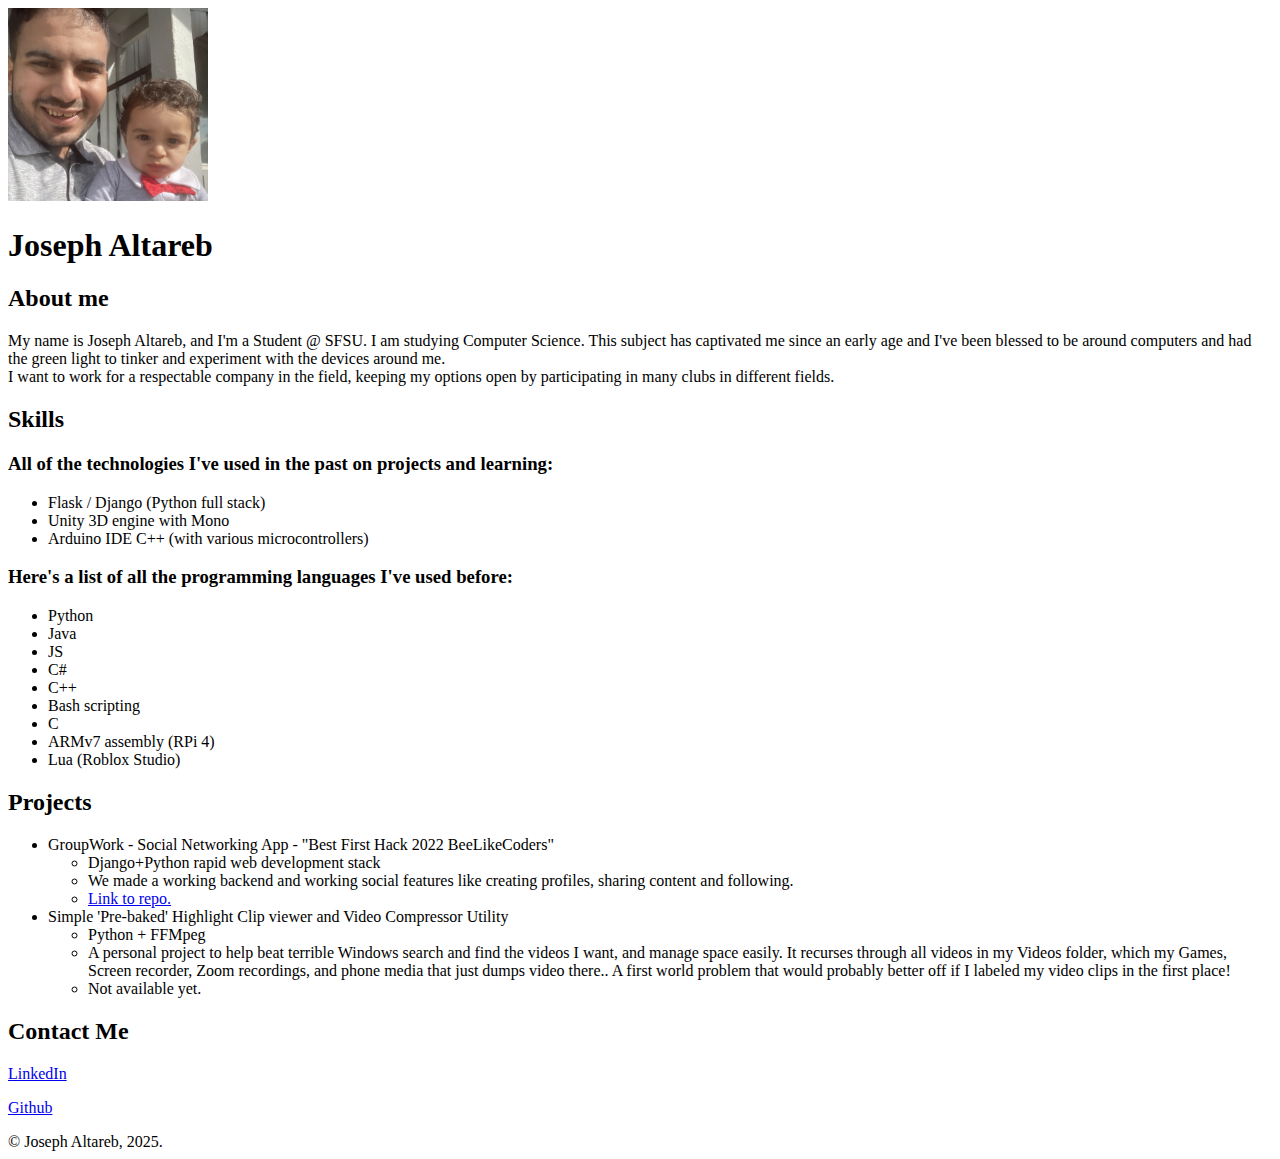
<file: assignments/2/index.html>
<!DOCTYPE html>
<html lang="en">
	<head>
		<title>Joseph's Portfolio</title>
	</head>
	<body>
		<header>
			<p hidden>Navigation coming soon.</p>
			<img src="./profile.jpg" alt="Me and my little brother." style="width:200px;">
			<h1>Joseph Altareb</h1>
		</header>
		<main>
			<section>
				<h2>About me</h2>
				<p>My name is Joseph Altareb, and I'm a Student @ SFSU. I am studying Computer Science. This subject has captivated me since an early age and I've been blessed to be around computers and had the green light to tinker and experiment with the devices around me. <br>
				I want to work for a respectable company in the field, keeping my options open by participating in many clubs in different fields. 
				</p>
			</section>
		
			<section>
				<h2>Skills</h2>
				<h3>All of the technologies I've used in the past on projects and learning:</h3>
				<ul>
					<li>Flask / Django (Python full stack)</li>
					<li>Unity 3D engine with Mono</li>
					<li>Arduino IDE C++ (with various microcontrollers)</li>
				</ul>
				<h3>Here's a list of all the programming languages I've used before:</h3>
				<ul>
					<li>Python</li>
					<li>Java</li>
					<li>JS</li>
					<li>C#</li>
					<li>C++</li>
					<li>Bash scripting</li>
					<li>C</li>
					<li>ARMv7 assembly (RPi 4)</li>
					<li>Lua (Roblox Studio)</li>
				</ul>
			</section>
			
			<section>
				<h2>Projects</h2>
				<ul>
					<li>GroupWork - Social Networking App - "Best First Hack 2022 BeeLikeCoders"
						<ul>
							<li>Django+Python rapid web development stack</li>
							<li>We made a working backend and working social features like creating profiles, sharing content and following.</li>
							<li><a href="https://github.com/youmanyousef/BeeCodersHackathonSpr2022">Link to repo.</a></li>
						</ul>
					</li>
					<li>Simple 'Pre-baked' Highlight Clip viewer and Video Compressor Utility
						<ul>
							<li>Python + FFMpeg</li>
							<li>A personal project to help beat terrible Windows search and find the videos I want, and manage space easily. It recurses through all videos in my Videos folder, which my Games, Screen recorder, Zoom recordings, and phone media that just dumps video there.. A first world problem that would probably better off if I labeled my video clips in the first place!</li>
							<li><a>Not available yet.</a></li>
						</ul>
					</li>
				</ul>
			</section>
		</main>

		
		<footer>
			<section>
				<h2>Contact Me</h2>
				<p><a href="www.linkedin.com/in/joseph-altareb-a9852b386">LinkedIn</a></p>
				<p><a href="www.github.com/youmanyousef">Github</a></p>
				<span>&copy; Joseph Altareb, 2025.</span>
			</section>
		</footer>
	</body>
</html>
</file>
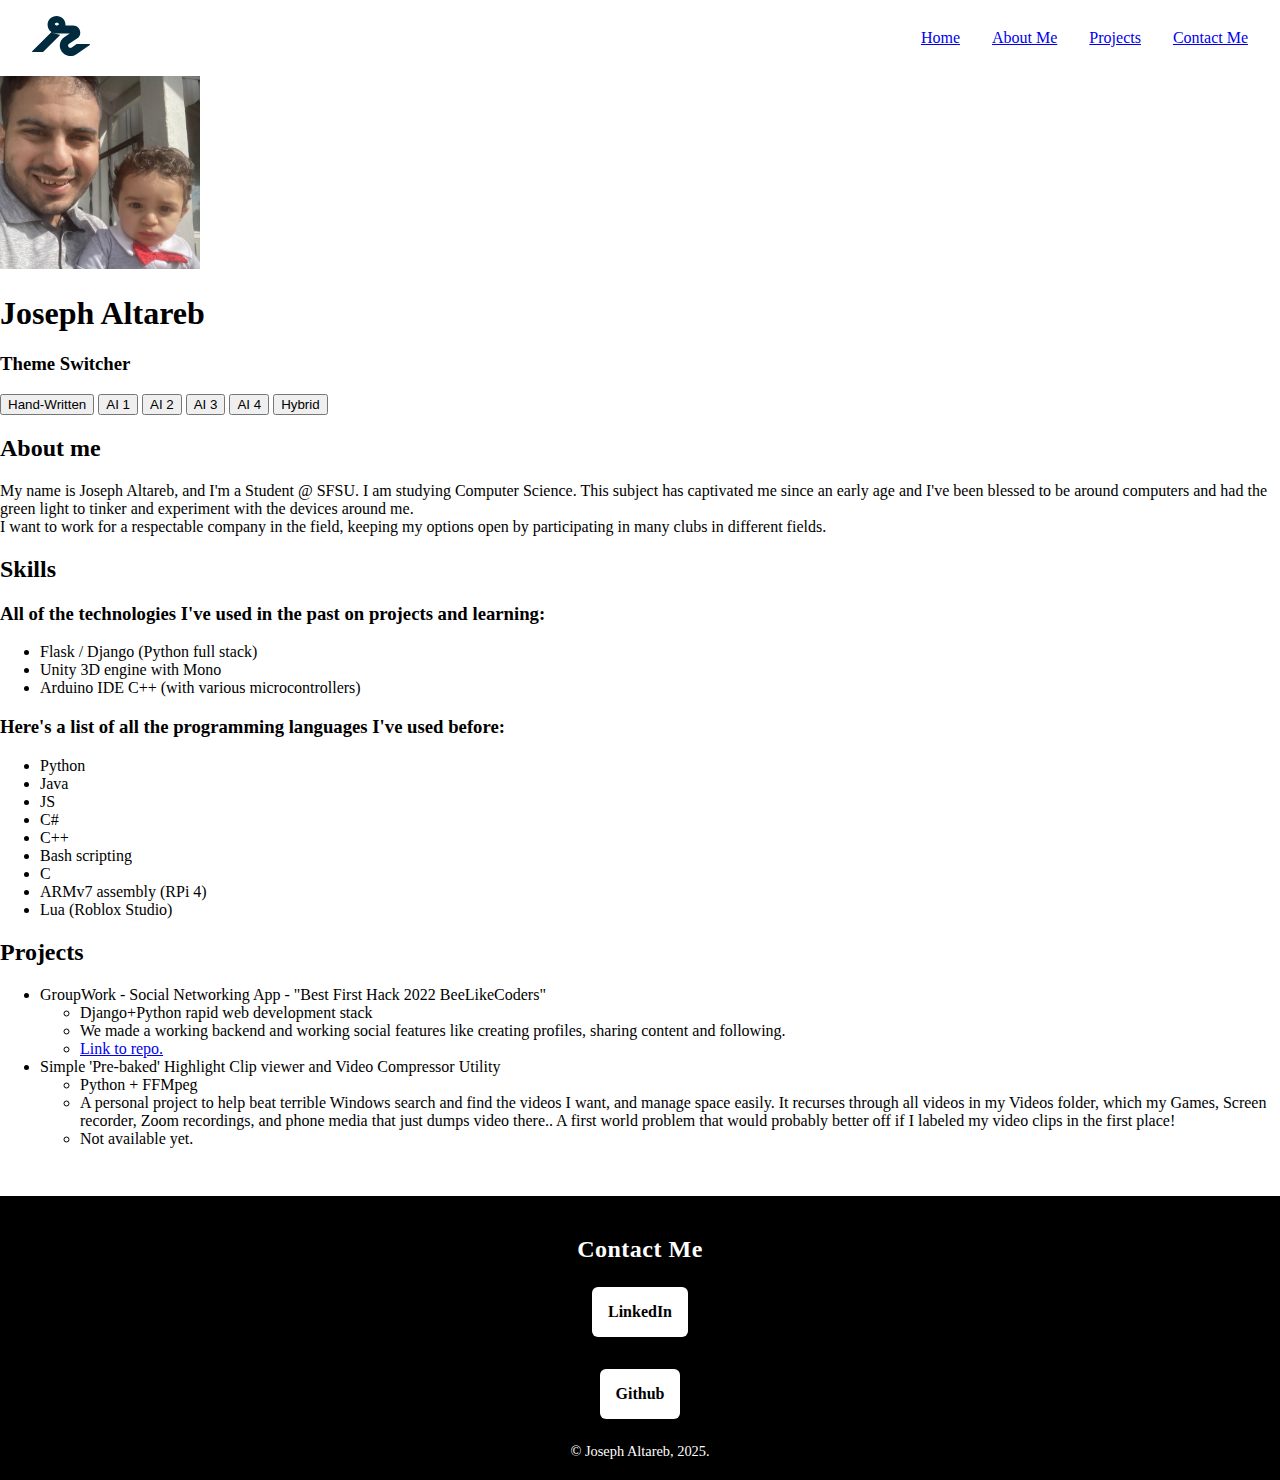
<file: assignments/3/index.html>
<!DOCTYPE html>
<html lang="en">
	<head>
		<title>Joseph's Portfolio</title>
		<link id="css-theme" rel="stylesheet" href="styles/styles.css">

	</head>
	<body>
		<header>
			<nav>
				<div class="nav-container">
					<div class="nav-logo">
						<svg width="58" height="40" viewBox="0 0 58 40" fill="none" xmlns="http://www.w3.org/2000/svg">
						<path fill-rule="evenodd" clip-rule="evenodd" d="M24.6625 0C29.5499 0.000157557 33.512 3.87456 33.5121 8.65224C33.5121 8.91866 33.4997 9.18398 33.4824 9.44828H40.9366C48.1871 9.44828 51.0342 18.6407 45.0014 22.5723L37.1131 27.7122C35.415 28.8193 35.8805 31.3743 37.8654 31.84C38.5143 31.9921 39.1997 31.8658 39.7475 31.4934L44.3242 28.1927C44.4979 28.0675 44.7074 28 44.9225 28H57.4922C57.9872 28 58.1886 28.6281 57.7838 28.909L44.4783 38.1397C41.99 39.8319 38.8796 40.4048 35.9321 39.7133C26.9186 37.5986 24.8061 26.0015 32.5185 20.9749L37.7818 17.5457H29.7048H24.5358C23.0515 17.5457 21.6504 17.1926 20.4171 16.5691C21.7314 17.4535 24.9805 18.4377 27.7216 18.6251C27.9658 18.6251 28.3625 18.8385 27.8901 19.3183L11.2952 35.7067C11.105 35.8945 10.847 36 10.578 36H0.507884C0.056246 36 -0.169872 35.4613 0.149574 35.1463L19.5219 16.0472C17.1349 14.4709 15.5652 11.8013 15.5649 8.77349C15.5649 3.92875 19.5825 0 24.5385 0H24.6625ZM24.8419 6.74915C23.6982 6.74915 22.771 7.35337 22.771 8.09871C22.7715 8.71319 23.4024 9.23009 24.2648 9.39292C24.3487 9.42847 24.4413 9.44828 24.5385 9.44828H25.1533C25.1544 9.44225 25.1535 9.43586 25.1546 9.42983C26.1495 9.33152 26.9122 8.77441 26.9127 8.09871C26.9127 7.35337 25.9855 6.74915 24.8419 6.74915Z" fill="#002A3D"></path>
						</svg>
					</div>
					<div class="nav-links">
						<a href="#home">Home</a>
						<a href="#about">About Me</a>
						<a href="#projects">Projects</a>
						<a href="#contact">Contact Me</a>
					</div>
				</div>
			</nav>
			
			<section id="home">
				<img src="./images/profile.jpg" alt="Me and my little brother." style="width:200px;">
				<h1>Joseph Altareb</h1>
			</section>
		</header>
		<main>

			<!-- Theme Switcher -->
			<div class="theme-switcher">
    		<h3>Theme Switcher</h3>
    			<div class="theme-buttons">
        			<button class="theme-button active" data-theme="styles">Hand-Written</button>
        			<button class="theme-button" data-theme="ai-1">AI 1</button>
        			<button class="theme-button" data-theme="ai-2">AI 2</button>
        			<button class="theme-button" data-theme="ai-3">AI 3</button>
        			<button class="theme-button" data-theme="ai-4">AI 4</button>
        			<button class="theme-button" data-theme="hybrid">Hybrid</button>
    			</div>
			</div>

			<section id="about">
				<h2>About me</h2>
				<p>My name is Joseph Altareb, and I'm a Student @ SFSU. I am studying Computer Science. This subject has captivated me since an early age and I've been blessed to be around computers and had the green light to tinker and experiment with the devices around me. <br>
				I want to work for a respectable company in the field, keeping my options open by participating in many clubs in different fields. 
				</p>
			</section>
		
			<section id="skills">
				<h2>Skills</h2>
				<h3>All of the technologies I've used in the past on projects and learning:</h3>
				<ul>
					<li>Flask / Django (Python full stack)</li>
					<li>Unity 3D engine with Mono</li>
					<li>Arduino IDE C++ (with various microcontrollers)</li>
				</ul>
				<h3>Here's a list of all the programming languages I've used before:</h3>
				<ul>
					<li>Python</li>
					<li>Java</li>
					<li>JS</li>
					<li>C#</li>
					<li>C++</li>
					<li>Bash scripting</li>
					<li>C</li>
					<li>ARMv7 assembly (RPi 4)</li>
					<li>Lua (Roblox Studio)</li>
				</ul>
			</section>
			
			<section id="projects">
				<h2>Projects</h2>
				<ul>
					<li>GroupWork - Social Networking App - "Best First Hack 2022 BeeLikeCoders"
						<ul>
							<li>Django+Python rapid web development stack</li>
							<li>We made a working backend and working social features like creating profiles, sharing content and following.</li>
							<li><a href="https://github.com/youmanyousef/BeeCodersHackathonSpr2022">Link to repo.</a></li>
						</ul>
					</li>
					<li>Simple 'Pre-baked' Highlight Clip viewer and Video Compressor Utility
						<ul>
							<li>Python + FFMpeg</li>
							<li>A personal project to help beat terrible Windows search and find the videos I want, and manage space easily. It recurses through all videos in my Videos folder, which my Games, Screen recorder, Zoom recordings, and phone media that just dumps video there.. A first world problem that would probably better off if I labeled my video clips in the first place!</li>
							<li><a>Not available yet.</a></li>
						</ul>
					</li>
				</ul>
			</section>
		</main>

		
		<footer>
			<section id="contact">
				<h2>Contact Me</h2>
				<p><a href="www.linkedin.com/in/joseph-altareb-a9852b386">LinkedIn</a></p>
				<p><a href="www.github.com/youmanyousef">Github</a></p>
				<span>&copy; Joseph Altareb, 2025.</span>
			</section>
		</footer>
		<script src="scripts/switcher.js"></script>
	</body>
</html>
</file>
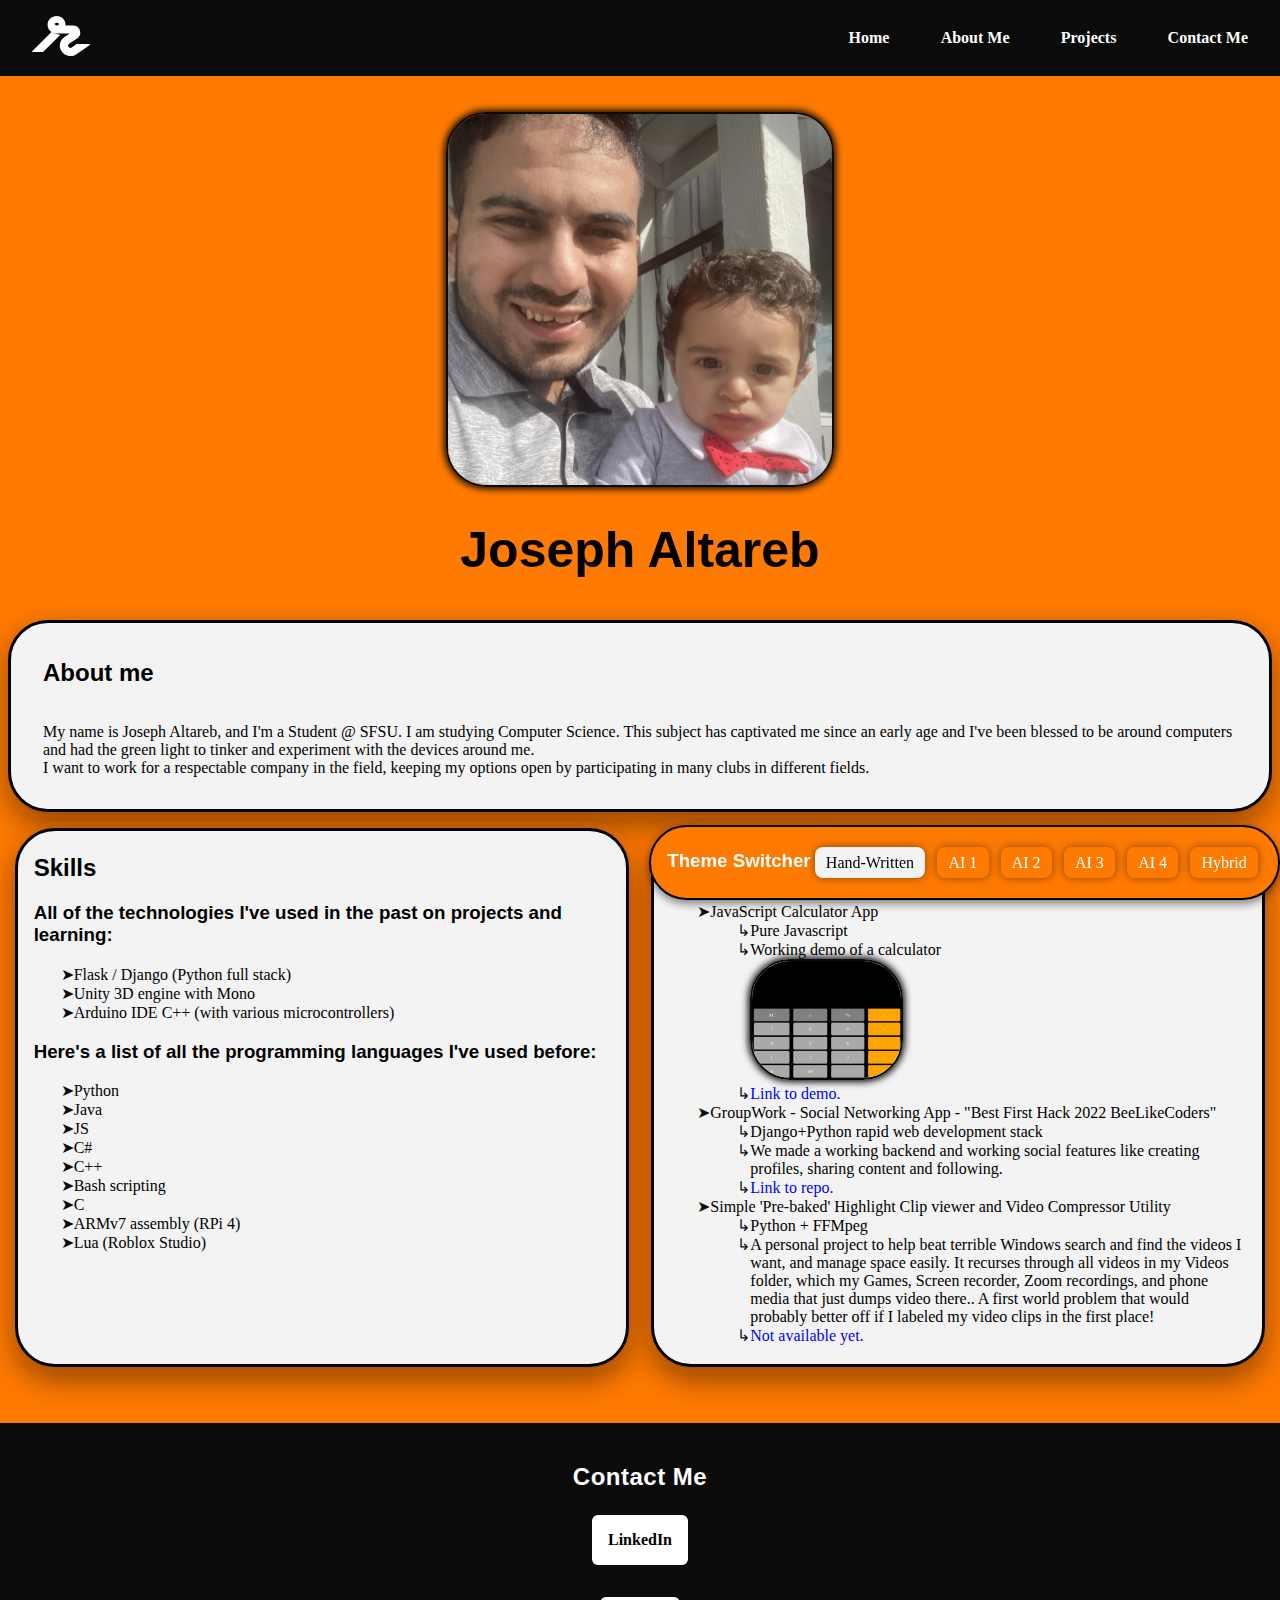
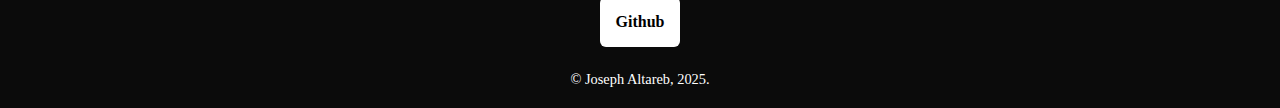
<file: assignments/4/index.html>
<!DOCTYPE html>
<html lang="en">
	<head>
		<title>Joseph's Portfolio</title>
		<link id="css-theme" rel="stylesheet" href="styles/hybrid.css">
		<script src="scripts/switcher.js"></script>
	</head>
	<body>
		<nav>
			<script>
			
			</script>
			<div class="nav-container" id="nav-container">
				<div class="nav-logo">
					<svg width="58" height="40" viewBox="0 0 58 40" fill="none" xmlns="http://www.w3.org/2000/svg">
					<path fill-rule="evenodd" clip-rule="evenodd" d="M24.6625 0C29.5499 0.000157557 33.512 3.87456 33.5121 8.65224C33.5121 8.91866 33.4997 9.18398 33.4824 9.44828H40.9366C48.1871 9.44828 51.0342 18.6407 45.0014 22.5723L37.1131 27.7122C35.415 28.8193 35.8805 31.3743 37.8654 31.84C38.5143 31.9921 39.1997 31.8658 39.7475 31.4934L44.3242 28.1927C44.4979 28.0675 44.7074 28 44.9225 28H57.4922C57.9872 28 58.1886 28.6281 57.7838 28.909L44.4783 38.1397C41.99 39.8319 38.8796 40.4048 35.9321 39.7133C26.9186 37.5986 24.8061 26.0015 32.5185 20.9749L37.7818 17.5457H29.7048H24.5358C23.0515 17.5457 21.6504 17.1926 20.4171 16.5691C21.7314 17.4535 24.9805 18.4377 27.7216 18.6251C27.9658 18.6251 28.3625 18.8385 27.8901 19.3183L11.2952 35.7067C11.105 35.8945 10.847 36 10.578 36H0.507884C0.056246 36 -0.169872 35.4613 0.149574 35.1463L19.5219 16.0472C17.1349 14.4709 15.5652 11.8013 15.5649 8.77349C15.5649 3.92875 19.5825 0 24.5385 0H24.6625ZM24.8419 6.74915C23.6982 6.74915 22.771 7.35337 22.771 8.09871C22.7715 8.71319 23.4024 9.23009 24.2648 9.39292C24.3487 9.42847 24.4413 9.44828 24.5385 9.44828H25.1533C25.1544 9.44225 25.1535 9.43586 25.1546 9.42983C26.1495 9.33152 26.9122 8.77441 26.9127 8.09871C26.9127 7.35337 25.9855 6.74915 24.8419 6.74915Z" fill="white"></path>
					</svg>
				</div>
				
				<div class="nav-links">
					<a href="#home">Home</a>
					<a href="#about">About Me</a>
					<a href="#projects">Projects</a>
					<a href="#contact">Contact Me</a>
				</div>
				<div class="nav-icon">
					<a href="javascript:void(0);" class="nav-icon" id="nav-icon">
						<i>&equiv;</i>
					</a>
				</div>
			</div>
		</nav>
		<header>
			
			
			<section id="home">
				<img src="./images/profile.jpg" alt="Me and my little brother.">
				<h1>Joseph Altareb</h1>
			</section>
		</header>
		<main>

			<!-- Theme Switcher -->
			<div class="theme-switcher">
    		<h3>Theme Switcher</h3>
    			<div class="theme-buttons">
        			<button class="theme-button active" data-theme="styles">Hand-Written</button>
        			<button class="theme-button" data-theme="ai-1">AI 1</button>
        			<button class="theme-button" data-theme="ai-2">AI 2</button>
        			<button class="theme-button" data-theme="ai-3">AI 3</button>
        			<button class="theme-button" data-theme="ai-4">AI 4</button>
        			<button class="theme-button" data-theme="hybrid">Hybrid</button>
    			</div>
			</div>

			<section id="about">
				<h2>About me</h2>
				<p>My name is Joseph Altareb, and I'm a Student @ SFSU. I am studying Computer Science. This subject has captivated me since an early age and I've been blessed to be around computers and had the green light to tinker and experiment with the devices around me. <br>
				I want to work for a respectable company in the field, keeping my options open by participating in many clubs in different fields. 
				</p>
			</section>
		
			<section id="skills">
				<h2>Skills</h2>
				<h3>All of the technologies I've used in the past on projects and learning:</h3>
				<ul>
					<li>Flask / Django (Python full stack)</li>
					<li>Unity 3D engine with Mono</li>
					<li>Arduino IDE C++ (with various microcontrollers)</li>
				</ul>
				<h3>Here's a list of all the programming languages I've used before:</h3>
				<ul>
					<li>Python</li>
					<li>Java</li>
					<li>JS</li>
					<li>C#</li>
					<li>C++</li>
					<li>Bash scripting</li>
					<li>C</li>
					<li>ARMv7 assembly (RPi 4)</li>
					<li>Lua (Roblox Studio)</li>
				</ul>
			</section>
			
			<section id="projects">
				<h2>Projects</h2>
				<ul>
					<li> JavaScript Calculator App
						<ul>
							<li>Pure Javascript</li>
							<li>Working demo of a calculator</li>
							<img src="images/calc.png"> 
							<li><a href="calculator.html">Link to demo.</a></li>
						</ul>
					</li>
					<li>GroupWork - Social Networking App - "Best First Hack 2022 BeeLikeCoders"
						<ul>
							<li>Django+Python rapid web development stack</li>
							<li>We made a working backend and working social features like creating profiles, sharing content and following.</li>
							<li><a href="https://github.com/youmanyousef/BeeCodersHackathonSpr2022">Link to repo.</a></li>
						</ul>
					</li>
					<li>Simple 'Pre-baked' Highlight Clip viewer and Video Compressor Utility
						<ul>
							<li>Python + FFMpeg</li>
							<li>A personal project to help beat terrible Windows search and find the videos I want, and manage space easily. It recurses through all videos in my Videos folder, which my Games, Screen recorder, Zoom recordings, and phone media that just dumps video there.. A first world problem that would probably better off if I labeled my video clips in the first place!</li>
							<li><a>Not available yet.</a></li>
						</ul>
					</li>
				</ul>
			</section>
		</main>

		
		<footer>
			<section id="contact">
				<h2>Contact Me</h2>
				<p><a href="www.linkedin.com/in/joseph-altareb-a9852b386">LinkedIn</a></p>
				<p><a href="www.github.com/youmanyousef">Github</a></p>
				<span>&copy; Joseph Altareb, 2025.</span>
			</section>
		</footer>
		
	</body>
</html>
</file>
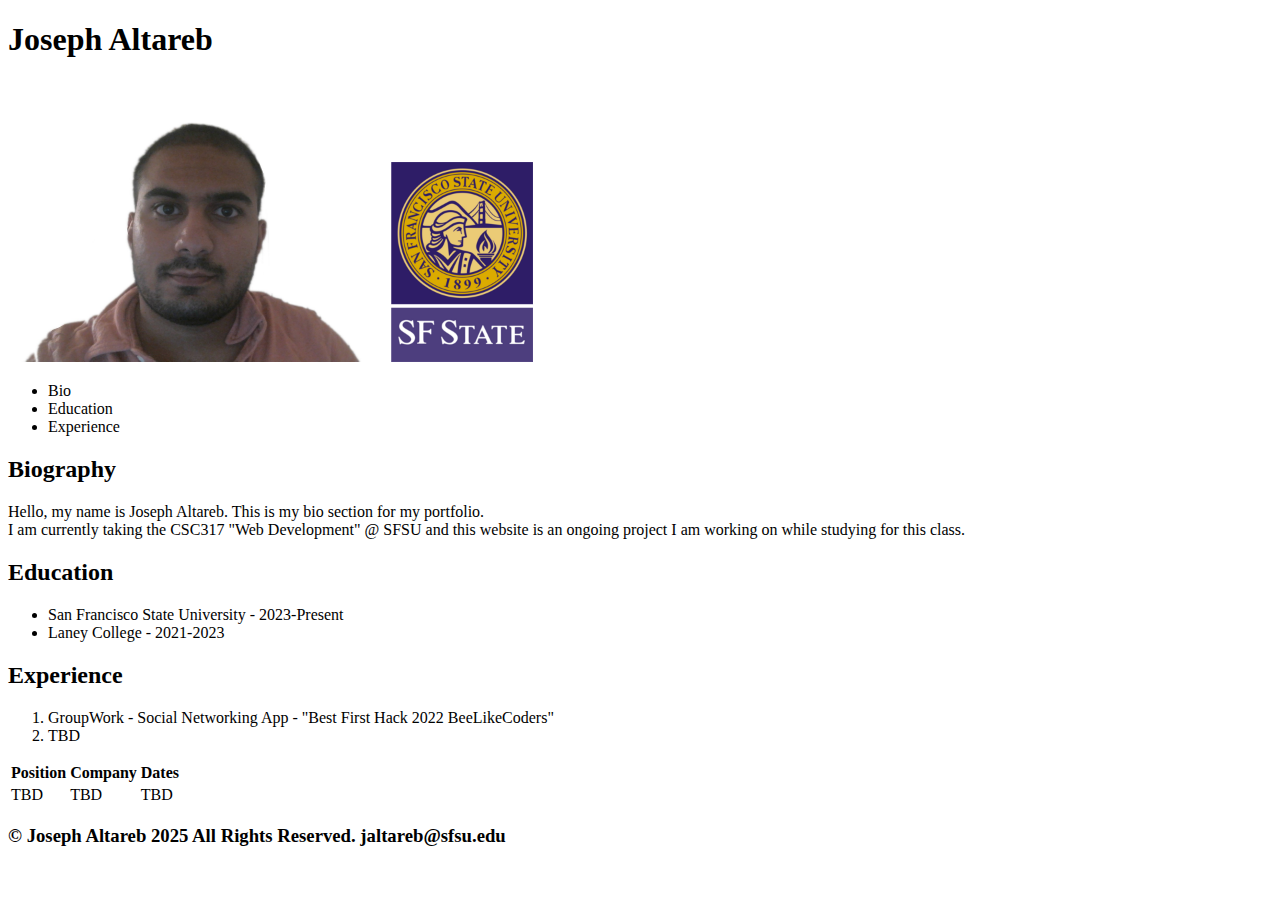
<file: assignments/assignment-2/index.html>
<!DOCTYPE html>
<html lang="en">
<head>
	<meta charset="UTF-8">
	<meta name="viewport" content="width=device-width, initial-scale=1" />
	<meta name="description" content="Personal portfolio of Joseph Altareb">
	<meta name="keywords" content="portfolio, web development, student">
	<title>Joseph Altareb's Portfolio</title>
	<link rel="icon" type="image/x-icon" href="favicon.ico">
</head>
<body>
	<header>
		<h1>Joseph Altareb</h1>
		<img src="images/jaltarebimg.jpg" alt="Portrait of Joseph Altareb" style="width:30%">
		<img src="images/sfsulogo.jpg" alt="San Francisco State University's Logo" style="height:200px;">
	</header>
	<nav>
		<ul>
			<li><a>Bio</a></li>
			<li><a>Education</a></li>
			<li><a>Experience</a></li>
		</ul>      
	</nav>
	
	<main>
		<!-- finish bio -->
		<!-- add embeded content -->
		
		<section id="bio">
			<h2>Biography</h2>
			<p>
			Hello, my name is Joseph Altareb. This is my bio section for my portfolio. <br>
			I am currently taking the CSC317 "Web Development" @ SFSU and this website is an ongoing project I am working on while studying for this class. 
			</p>
		</section>
	
		<section id="education">
			<h2>Education</h2>
			<ul>
				<li>San Francisco State University - 2023-Present</li>
				<li>Laney College - 2021-2023</li>
			</ul>
		</section>
		<section id="experience">
			<h2>Experience</h2>
			<ol>
				<li>GroupWork - Social Networking App - "Best First Hack 2022 BeeLikeCoders"</li>
				<li>TBD</li>
			</ol>
			<table>
				<tr>
					<th>Position</th>
					<th>Company</th>
					<th>Dates</th>
				</tr>
				<tr>
					<td>TBD</td>
					<td>TBD</td>
					<td>TBD</td>
				</tr>
			</table>
		</section>
		
		
	</main>
	
	<footer>
		<section id="contacts">
			<h3>&copy; Joseph Altareb 2025 All Rights Reserved. jaltareb@sfsu.edu </h3>
		</section>
	</footer>
</body>
</html>
</file>
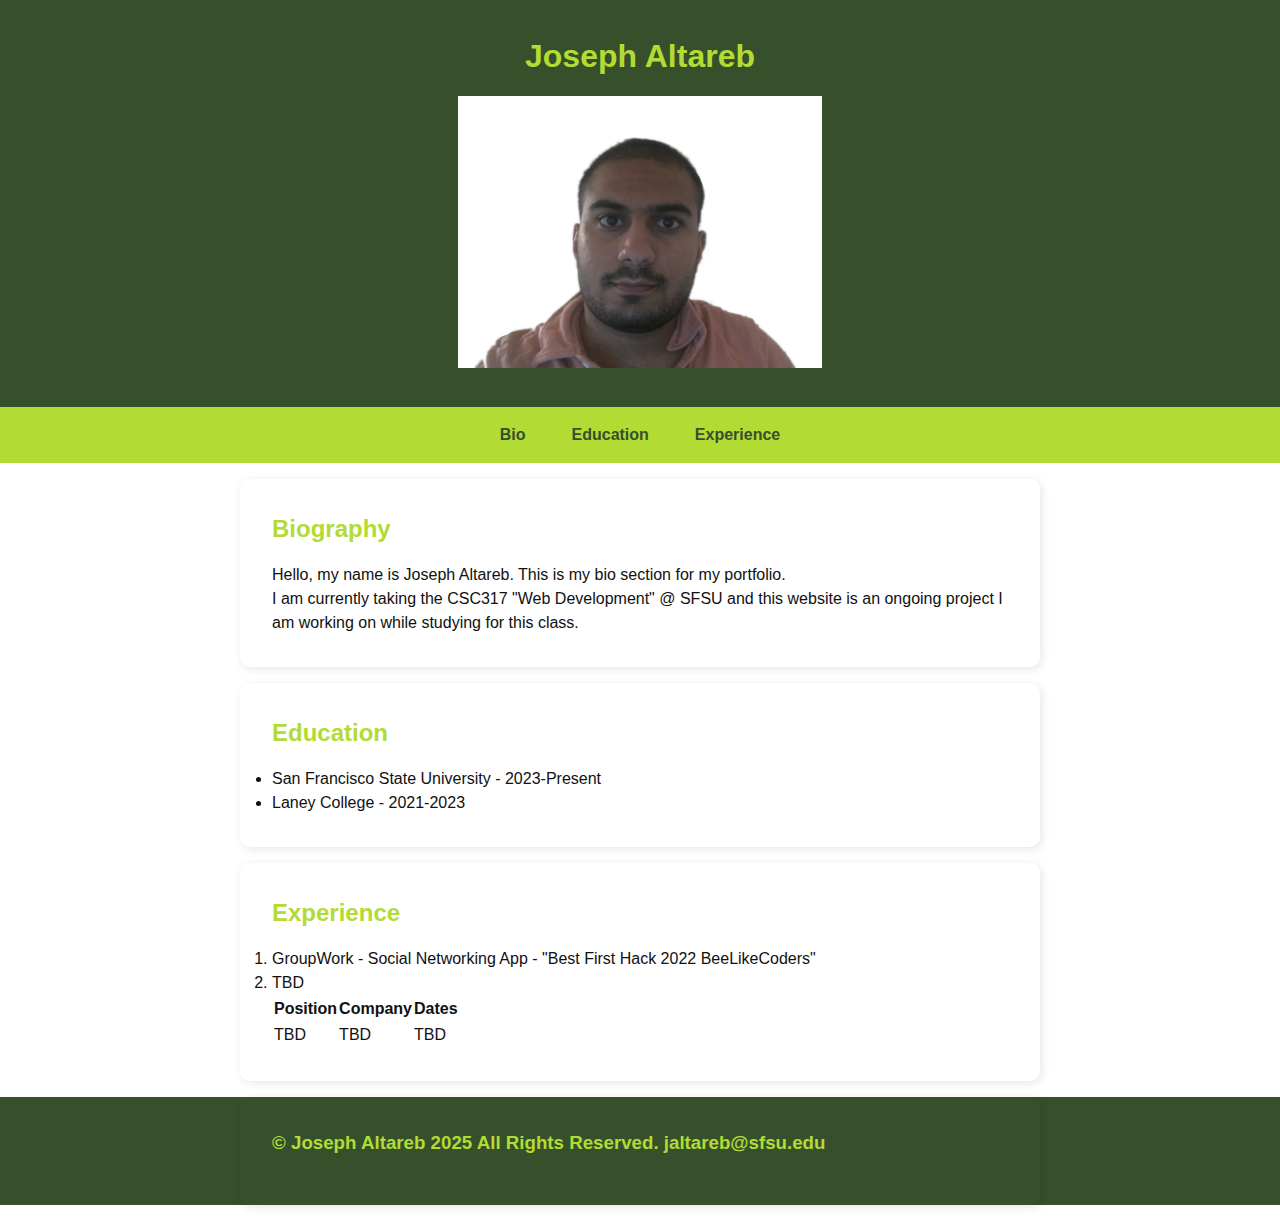
<file: assignments/assignment-3/index.html>
<!--
 Author: Joseph Altareb
-->

<!DOCTYPE html>
<html lang="en">
<head>
	<meta charset="UTF-8">
	<meta name="viewport" content="width=device-width, initial-scale=1" />
	<meta name="description" content="Personal portfolio of Joseph Altareb">
	<meta name="keywords" content="portfolio, web development, student">
	<title>Joseph Altareb's Portfolio</title>
	<link rel="icon" type="image/x-icon" href="favicon.ico">
	<link rel="stylesheet" type="text/css" href="styles/hybrid.css">
</head>
<body>
	<header>
		<h1>Joseph Altareb</h1>
		<img src="images/jaltarebimg.jpg" alt="Portrait of Joseph Altareb" style="width:30%">
	</header>
	<nav>
		<ul>
			<li><a>Bio</a></li>
			<li><a>Education</a></li>
			<li><a>Experience</a></li>
		</ul>      
	</nav>
	
	<main>
		<!-- finish bio -->
		<!-- add embeded content -->
		<!--img src="images/sfsulogo.jpg" alt="San Francisco State University's Logo" style="height:200px;left:50%"-->
		<section id="bio">
			<h2>Biography</h2>
			<p>
			Hello, my name is Joseph Altareb. This is my bio section for my portfolio. <br>
			I am currently taking the CSC317 "Web Development" @ SFSU and this website is an ongoing project I am working on while studying for this class. 
			</p>
		</section>
	
		<section id="education">
			<h2>Education</h2>
			<ul>
				<li>San Francisco State University - 2023-Present</li>
				<li>Laney College - 2021-2023</li>
			</ul>
		</section>
		<section id="experience">
			<h2>Experience</h2>
			<ol>
				<li>GroupWork - Social Networking App - "Best First Hack 2022 BeeLikeCoders"</li>
				<li>TBD</li>
			</ol>
			<table>
				<tr>
					<th>Position</th>
					<th>Company</th>
					<th>Dates</th>
				</tr>
				<tr>
					<td>TBD</td>
					<td>TBD</td>
					<td>TBD</td>
				</tr>
			</table>
		</section>
		
		
	</main>
	
	<footer>
		<section id="contacts">
			<h3>&copy; Joseph Altareb 2025 All Rights Reserved. jaltareb@sfsu.edu </h3>
		</section>
	</footer>
</body>
</html>
</file>
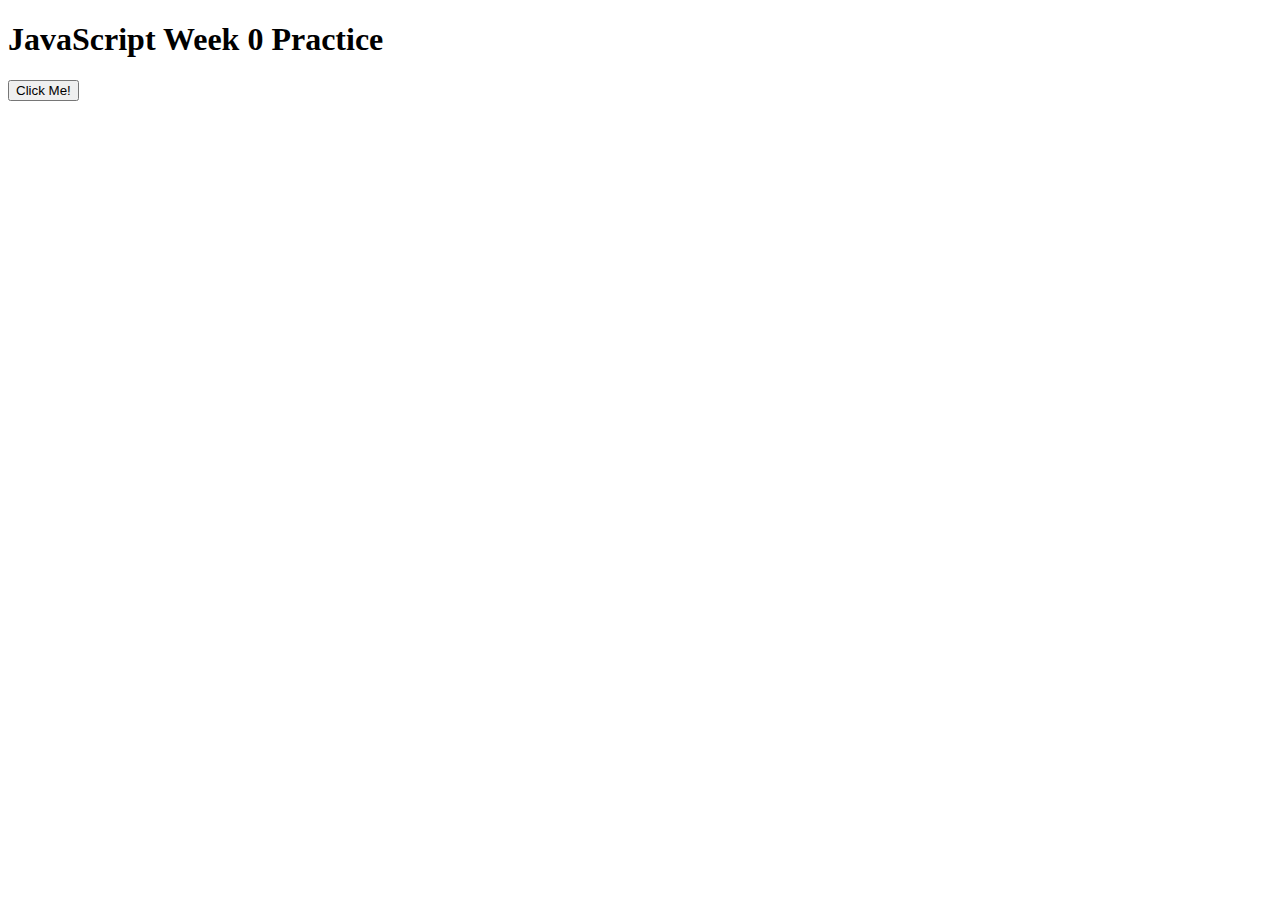
<file: assignments/assignment-4/index.html>
<!DOCTYPE html>
<html>
<head>
	<title>JavaScript Practice</title>
</head>
<body>
	<h1>JavaScript Week 0 Practice</h1>
	<button id="greetButton">Click Me!</button>
	<div id="output"></div>
	
	<script src="scripts/hello.js"></script>
	<script>
		document.getElementById("greetButton").addEventListener("click", function() {
			document.getElementById("output").textContent = createMessage("JavaScript");
		});
	</script>
</body>
</html>
</file>
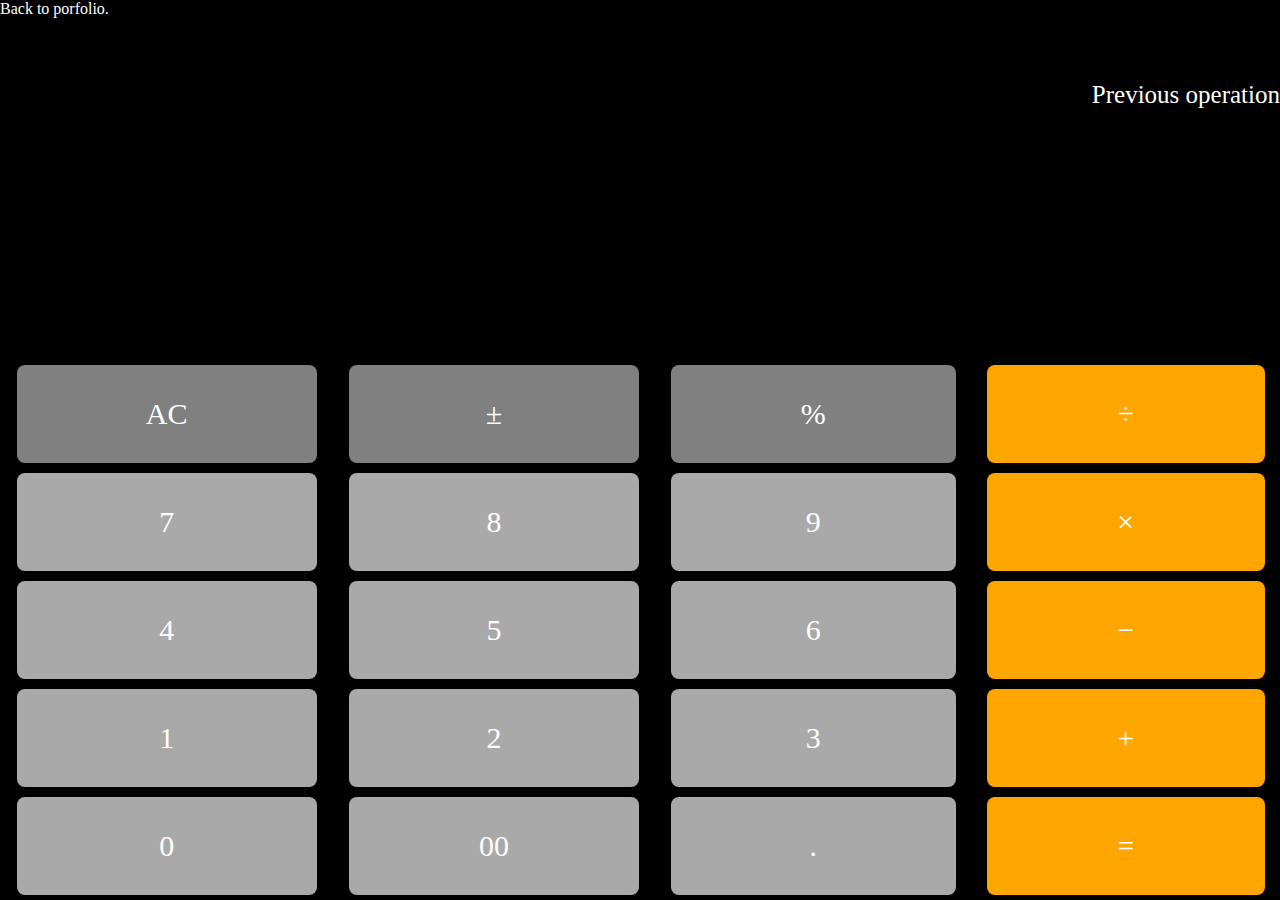
<file: assignments/4/calculator.html>
<!DOCTYPE html>
<html>
<head>
	<title>Calculator</title>
	<link rel="stylesheet" href="styles/calculator.css">
	<script src="scripts/calculator.js"></script>
</head>
<body>
	<!--h1>Calculator</h1-->
	<a href="./index.html">Back to porfolio.</a>
	<section class="screen">
		<div id="prevOperation">Previous operation</div>
		<div id="output">Placeholder answer</div>
	</section>

	<section class="buttons">
		<div class="toprow" id="AC"><a href="#">AC</a></div>
		<div class="toprow" id="neg">&plusmn;</div>
		<div class="toprow" id="pct">&#37;</div>
		<div class="operator" id="div">&divide;</div>
		<div id="seven">7</div>
		<div id="eight">8</div>
		<div id="nine">9</div> 
		<div class="operator" id="mul">&times;</div>		
		<div id="four">4</div>
		<div id="five">5</div>
		<div id="six">6</div> 
		<div class="operator" id="sub">&#8722;</div>	
		<div id="one">1</div>
		<div id="two">2</div>
		<div id="three">3</div>	
		<div class="operator" id="plus">&#43;</div>	
		<div id="zero">0</div>
		<div id="dzero">00</div>
		<div id="dec">.</div>
		<div class="operator" id="equ">&#61;</div>
	</section>
</html>
</file>
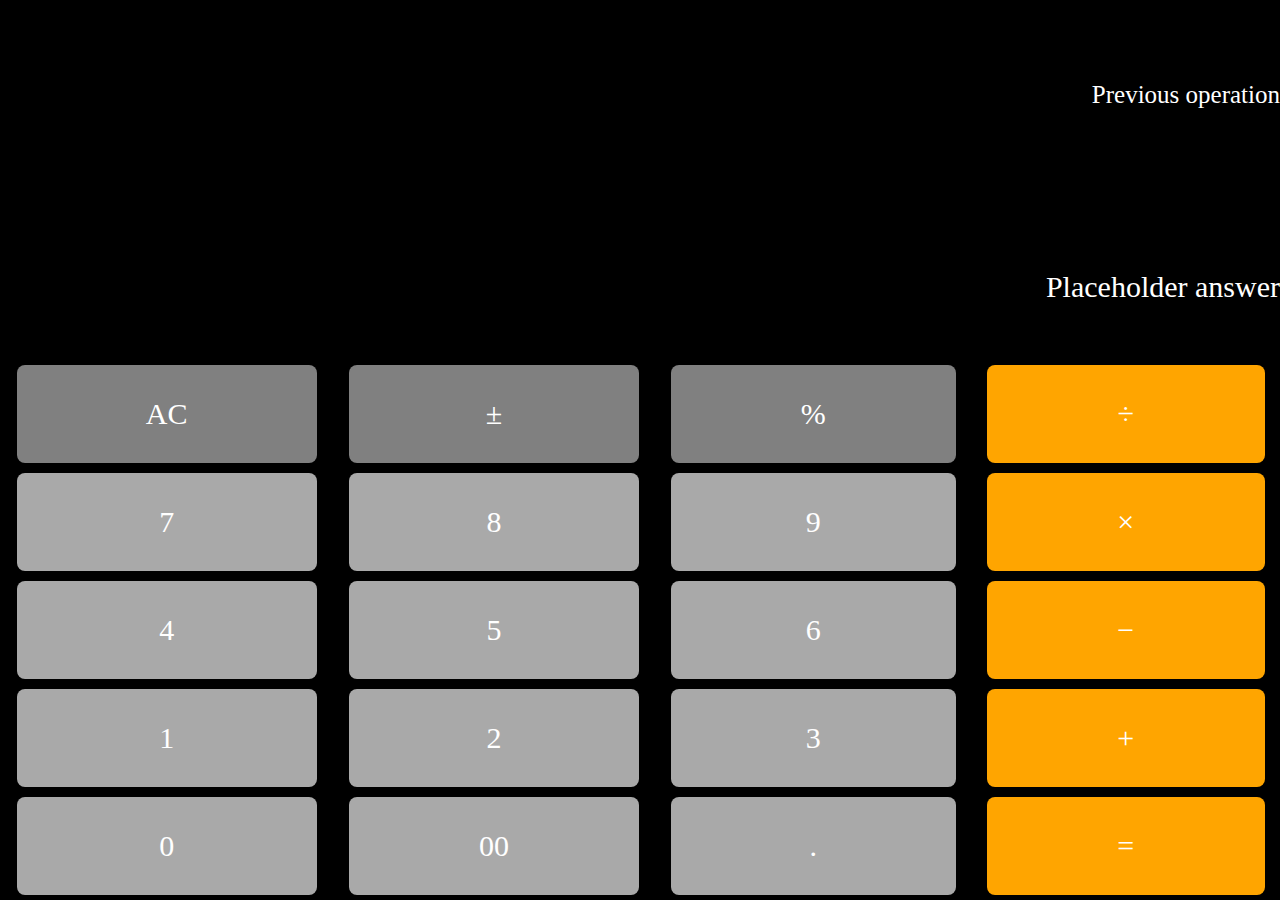
<file: assignments/assignment-4/calculator.html>
<!DOCTYPE html>
<html>
<head>
	<title>Calculator</title>
	 <link rel="stylesheet" href="styles/calculator.css">
</head>
<body>
	<!--h1>Calculator</h1-->
	<section class="screen">
		<div id="prevOperation">Previous operation</div>
		<div id="output">Placeholder answer</div>
	</section>


	<section class="buttons">
		<div class="toprow" id="AC"><a href="#">AC</a></div>
		<div class="toprow" id="neg">&plusmn;</div>
		<div class="toprow" id="pct">&#37;</div>
		<div class="operator" id="div">&divide;</div>
		<div id="seven">7</div>
		<div id="eight">8</div>
		<div id="nine">9</div> 
		<div class="operator" id="mul">&times;</div>		
		<div id="four">4</div>
		<div id="five">5</div>
		<div id="six">6</div> 
		<div class="operator" id="sub">&#8722;</div>	
		<div id="one">1</div>
		<div id="two">2</div>
		<div id="three">3</div>	
		<div class="operator" id="plus">&#43;</div>	
		<div id="zero">0</div>
		<div id="dzero">00</div>
		<div id="dec">.</div>
		<div class="operator"id="">&#61;</div>
	</section>
	
	
	<script src="scripts/calculator.js"></script>
	<script>
	</script>
</body>
</html>
</file>
<file: assignments/3/styles/styles.css>
/* styles.css 
 * Group 2: Aldo, David, Exabiier, Joseph
 */

/* Clear all defaults */
body {
	margin: 0;
	padding: 0;
}
/* Root variables and themes */
:root {
	/*
	 * --primary-color: ;
	 * --secondary-color: ;
	 * --padding-standard: ;
	 * --border-standard: ;
	 * --heading-font: ;
	 * --body-font: ;
	 */
}
/* Navigation bar styles */
.nav-container {
	display: flex;
	justify-content: space-between;
	align-items: center;
	padding: 1rem 2rem;
}

.nav-links {
	display: flex;
	gap: 2rem;
}

.nav-logo svg {
	width: auto;
	height: 40px;
}
/* Header styles */

/* Section styles */

/* Footer styles*/
footer {
	background-color: black;
	color: white;
	text-align: center;
	padding: 1.25rem 1rem;
	margin-top: 3rem;
}

footer h2{
	color: white;
	margin-bottom: 1rem;
	font-size: 1.5rem;
	letter-spacing: .5px;
}

footer a{
	display: inline-block;
	background-color: white;
	color: black;
	font-weight: bold;
	padding: 1rem 1rem;
	margin: 0.5rem;
	border-radius: 6px;
	text-decoration: none;
	display: inline-block;
	transition: background-color 0.3s ease, transform 0.2s ease, color 0.3s ease;
}

footer a:hover{
	background-color: lightgrey;
	color: black;
	animation: buzz-out 0.3s linear 1;
}

footer span {
	display: block;
	margin-top: 1rem;
	font-size: 0.9rem;
}

@keyframes buzz-out {
  0%  { transform: translateX(2px);}
  10% { transform: translateX(-2px);}
  20% { transform: translateX(2px);}
  30% { transform: translateX(-2px);}
  40% { transform: translateX(2px);}
  50% { transform: translateX(-1px);}
  60% { transform: translateX(1px);}
  70% { transform: translateX(-1px);}
  80% { transform: translateX(1px);}
  90% { transform: translateX(0);}
  100%{ transform: scale(2.25);}
}
</file>
<file: assignments/4/styles/hybrid.css>
/* styles.css 
 * Group 2: Aldo, David, Exabiier, Joseph
 */
 
/* Root variables from styles and themes from AI-1 */
:root {
    --primary-color: #f3f3f3;
    --secondary-color: #0b0b0b;
    --background-color: #ff7a00;
    --heading-font: 'Verdana', sans-serif;
    --body-font: 'Georgia', serif;
    --border-standard: 40px;
    --shadow: rgba(0,0,0,0.45);
}

/* Clear all defaults */
body,button {
	margin: 0;
	padding: 0;
	background: var(--background-color);
	font-family: var(--body-font);
} 

a,a:visited {
	color: blue;
	text-decoration: none;
}

button {
	background:none;
	color: inherit;
	border: none;
	font: inherit;
	cursor: pointer;
	outline: inherit;
}

/* AI-1*/
h1 {
    font-size: 50px;
}

h1,h2,h3 {
	font-family: var(--heading-font);
}

/* Navigation bar styles */
nav {
	position: fixed;
	width: 100%;
	top: 0;
}
.nav-container {
	background: var(--secondary-color);
	flex-wrap: wrap;
	display: flex;
	justify-content: space-between;
	align-items: center;
	padding: 1rem 2rem;
	
}

.nav-links {
	display: flex;
	gap: 2rem;	
}

.nav-links a, .nav-icon {
	color: white;
	/* transition from AI-3 */
	text-decoration: none;
	margin-left: 1.2rem;
	font-weight: bold;
	transition: color 0.3s ease;
}
/* hover from AI-3 */
.nav-links a:hover {
  color: var(--background-color);
}

.nav-logo svg {
	width: auto;
	height: 40px;
}

.nav-icon {
	font-size: 2rem;
	position: relative;
	display: none;
}

/* Header styles */
header {
	margin-top: 6rem;
}
header section {
	padding-top: 1rem;
	width: 100%;
	display: flex;
	flex-direction: column;
	align-items: center;
}
img {
	width: 30%;
	border: 2px solid;
	box-shadow: 0 0 7px 2px var(--secondary-color);
	border-color: var(--secondary-color);
	border-radius: var(--border-standard);
}

/* AI-1 border-shadow */
#skills,#projects,#about {
    border: 3px solid ;
    box-shadow: 0 0 0 6px rgba(255,122,0,0.08), 0 12px 30px var(--shadow);
}

#about{ 
	flex-basis: 95%;
    background-color: var(--primary-color);
    display: flex;              
    justify-content: space-between;          
    flex-direction: column;
    border-radius: var(--border-standard);
    padding: 1rem 2rem;
    
}

#about h2{
    font-family: var(--heading-font);
    
}


/* Theme Switcher sytle mostly from AI-3 */
.theme-switcher {
	display: flex;
	position: fixed;
	bottom: 0;
	right: 0;
	background-color: var(--background-color);
	color: white;
	padding: 1rem;
	border: 2px solid black;
	border-radius: var(--border-standard);
	box-shadow: 0 4px 8px var(--shadow);
	justify-content: space-evenly;
}

.theme-switcher h3 {
  margin-top: 0;
  margin-bottom: 0;
  transform: translateY(7px);
}

.theme-button {
  background-color: var(--accent-light);
  color: white;
  border: none;
  margin: 0.25rem;
  padding: 0.4rem 0.7rem;
  border-radius: 8px;
  cursor: pointer;
  transition: background-color 0.3s ease;
  box-shadow: 0 0px 8px var(--shadow);
}

.theme-button:hover {
  background-color: var(--secondary-color);
}

.active {
	color: black;
	background: var(--primary-color);
}
.active:hover {
	color: white;
}


/* Section styles */

main {
	display: flex;
	flex-wrap: wrap;
	justify-content: space-evenly;
}

main section {
	flex-basis: 45%;
	background: var(--primary-color);
	border: 2px solid;
	box-shadow: 0 0 7px 2px var(--secondary-color);
	border-color: var(--secondary-color);
	border-radius: var(--border-standard);
	padding: 0.2rem 1rem;
	margin: 0.5rem;
	
}

ul {
	list-style-type: square;
	
}
li::marker {
	color: var(--secondary-color);
	content: "\27A4";
}
li ul li::marker {
	content: "\21B3";
}

/* Responsive Queries */
@media (min-width: 1050px) {
	.theme-switcher {
		display: flex;
	}
}
@media (max-width: 1050px) {
	html {
		font-size: 40px;
	}
	main section {
		flex-basis: 95%;
	}
	img {
		width: 50%;
	}
	/* Navbar */
	.theme-switcher {
		display: none;
	}
	.theme-switcher.responsive {
		display: flex;
	}
	.nav-links {
		display: none;
	}
	.nav-container.responsive .nav-links {
		margin-top: 1rem;
		display: flex;
		justify-content: space-evenly;
		flex-direction: column;
		text-align: left;
		width: 100%;
	}
	.nav-icon {
		display: block;
		position: absolute;
		right: 1rem;
		top: 0.2rem;
	}
}

/* Footer styles*/
footer {
	background-color: var(--secondary-color);
	color: white;
	text-align: center;
	padding: 1.25rem 1rem;
	margin-top: 3rem;
}

footer h2{
	color: white;
	margin-bottom: 1rem;
	font-size: 1.5rem;
	letter-spacing: .5px;
}

footer a{
	display: inline-block;
	background-color: white;
	color: black;
	font-weight: bold;
	padding: 1rem 1rem;
	margin: 0.5rem;
	border-radius: 6px;
	text-decoration: none;
	display: inline-block;
	transition: background-color 0.3s ease, transform 0.2s ease, color 0.3s ease;
}

footer a:hover{
	background-color: lightgrey;
	color: black;
	animation: buzz-out 0.3s linear 1;
}

footer span {
	display: block;
	margin-top: 1rem;
	font-size: 0.9rem;
}

@keyframes buzz-out {
  0%  { transform: translateX(2px);}
  10% { transform: translateX(-2px);}
  20% { transform: translateX(2px);}
  30% { transform: translateX(-2px);}
  40% { transform: translateX(2px);}
  50% { transform: translateX(-1px);}
  60% { transform: translateX(1px);}
  70% { transform: translateX(-1px);}
  80% { transform: translateX(1px);}
  90% { transform: translateX(0);}
  100%{ transform: scale(2.25);}
}
</file>
<file: assignments/assignment-3/styles/hybrid.css>
/*
 Author: Joseph Altareb
*/

/* 1. Global Styles & Variables */
:root {
    --primary-color: #36502c;
    --secondary-color: #b2db34 ;
    --text-color: #111;
    --spacing-unit: 1rem;
}

* {
    margin: 0;
    padding: 0;
    box-sizing: border-box;
}

/* 2. Typography */
body {
    font-family: 'Verdana', sans-serif;
    line-height: 1.5;
    color: var(--text-color);
}

h1, h2, h3 {
    color: var(--secondary-color);
    margin-bottom: var(--spacing-unit);
}

/* 3. Layout & Navigation */
header {
    text-align: center;
    padding: calc(var(--spacing-unit) * 2);
    background-color: var(--primary-color);
    color: white;
}

nav {
    background-color: var(--secondary-color);
    padding: var(--spacing-unit);
}

nav ul {
	display: flex;
	flex-direction: row;
    justify-content: center;
    gap: var(--spacing-unit);
    
}
nav li {
	list-style: none;
    padding: 0;
	margin: 0 15px;
}
nav li a {
    text-decoration: none;
    color: #36502c;
    font-weight: bold;
}


/* 4. Sections */
/* mix between ai and manual */
section {
    padding: calc(var(--spacing-unit) * 2);
    margin: var(--spacing-unit) auto;
    max-width: 800px;
    border-radius: 10px;
    box-shadow: 2px 2px 10px rgba(0, 0, 0, 0.1);
}

/* 5. Footer */
footer {
	background-color: var(--primary-color);
    color: white;
}

/* Responsiveness */
/* ai-2.css */
@media (max-width: 768px) {
    header img {
        width: 50%;
    }

    nav ul li {
        display: block;
        margin: 10px 0;
    }

    section {
        width: 90%;
        padding: 15px;
    }
}
</file>
<file: assignments/4/styles/calculator.css>
:root {
    --primary-color: black;
    --secondary-color: #ffa500;
    --text-color: white;
    --spacing-unit: 1rem;
}

* {
    margin: 0;
    padding: 0;
    box-sizing: border-box;
}

a {
	color: var(--text-color);
	text-decoration: none;
}

body {
	background:var(--primary-color);
	color: var(--text-color);
	height: 100vh;
}

/* pseudo-display for operations and answers*/
.screen {
	display: flex;
	justify-content: right;
    align-items: center;
}

#prevOperation {
	position: absolute;
	font-size: 25px;
	top: 9%;
}
#output {
	position: absolute;
	top: 30%;
	font-size: 30px;
}

/* button layout*/

.operator {
	background: var(--secondary-color) !important;
}

.toprow {
	background: grey !important; 
}

.operator:hover, .toprow:hover, .buttons div:hover  {
    background: lightgray !important;
    cursor: pointer;
}
.operator:active, .toprow:active, .buttons div:active  {
    background: white !important;
    cursor: pointer;
}

.buttons {
	display: inline-grid;
	align-items: center;
	position: absolute;
	grid-template-columns: auto auto auto auto;
	width: 100%;
	top: 40%;
	height: 60%;

}

.buttons div {
	/*padding: 20px;*/
	position: relative;
	display: flex;
	font-size: 30px;
	text-align: center;
	width: 90%;
	left: 5%;
	background: darkgray;
	border: 2px hidden;
	border-radius: 8px;
	justify-content: center;
	align-items: center;
	height: 90%;
}
</file>
<file: assignments/assignment-4/styles/calculator.css>
/*calculator.css */
:root {
    --primary-color: black;
    --secondary-color: #ffa500;
    --text-color: white;
    --spacing-unit: 1rem;
}

* {
    margin: 0;
    padding: 0;
    box-sizing: border-box;
}

a {
	color: var(--text-color);
	text-decoration: none;
}

body {
	background:var(--primary-color);
	color: var(--text-color);
	height: 100vh;
}

/* pseudo-display for operations and answers*/
.screen {
	display: flex;
	justify-content: right;
    align-items: center;
}

#prevOperation {
	position: absolute;
	font-size: 25px;
	top: 9%;
}
#output {
	position: absolute;
	top: 30%;
	font-size: 30px;
}

/* button layout*/

.operator {
	background: var(--secondary-color) !important;
}

.toprow {
	background: grey !important; 
}

.operator:hover, .toprow:hover, .buttons div:hover  {
    background: lightgray !important;
    cursor: pointer;
}
.operator:active, .toprow:active, .buttons div:active  {
    background: white !important;
    cursor: pointer;
}

.buttons {
	display: inline-grid;
	align-items: center;
	position: absolute;
	grid-template-columns: auto auto auto auto;
	width: 100%;
	top: 40%;
	height: 60%;

}

.buttons div {
	/*padding: 20px;*/
	position: relative;
	display: flex;
	font-size: 30px;
	text-align: center;
	width: 90%;
	left: 5%;
	background: darkgray;
	border: 2px hidden;
	border-radius: 8px;
	justify-content: center;
	align-items: center;
	height: 90%;
}
</file>
